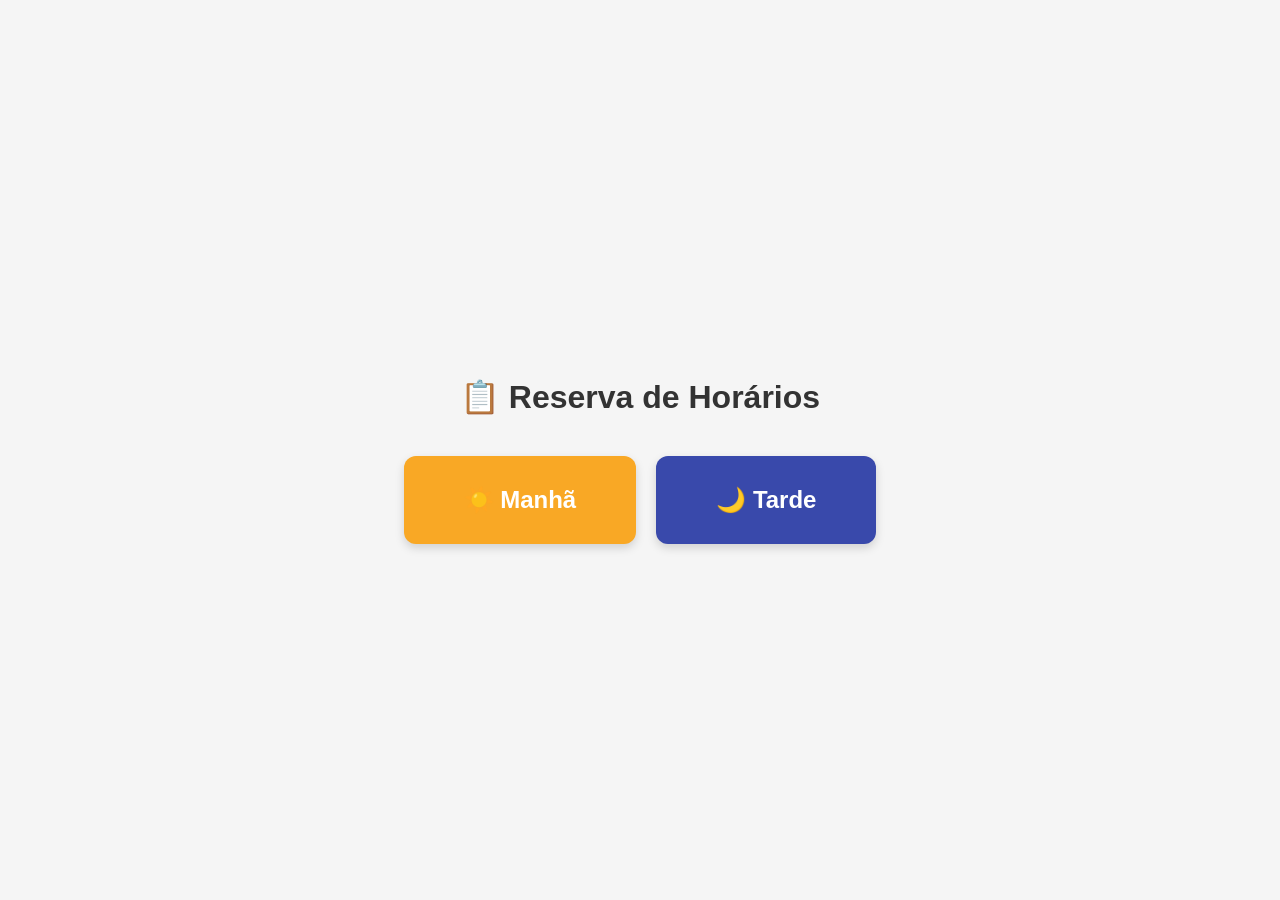
<file: index.html>
<!DOCTYPE html>
<html lang="pt-BR">
<head>
<meta charset="UTF-8">
<meta name="viewport" content="width=device-width, initial-scale=1.0">
<title>Tabelas de Salas</title>
<link rel="icon" href="logofavicon.png" type="image/png">
<link rel="apple-touch-icon" href="logofavicon.png">
<style>
    body {
        font-family: Arial, sans-serif;
        background: #f5f5f5;
        display: flex;
        flex-direction: column;
        align-items: center;
        justify-content: center;
        min-height: 100vh;
        margin: 0;
    }
    h1 { color: #333; margin-bottom: 40px; }
    .botoes { display: flex; gap: 20px; flex-wrap: wrap; justify-content: center; }
    .btn-turno {
        display: block;
        padding: 30px 60px;
        font-size: 24px;
        font-weight: bold;
        text-decoration: none;
        border-radius: 12px;
        color: white;
        transition: transform 0.2s, box-shadow 0.2s;
        box-shadow: 0 4px 10px rgba(0,0,0,0.15);
    }
    .btn-turno:hover {
        transform: translateY(-3px);
        box-shadow: 0 6px 15px rgba(0,0,0,0.25);
    }
    .btn-manha { background: #f9a825; }
    .btn-manha:hover { background: #f57f17; }
    .btn-tarde { background: #3949ab; }
    .btn-tarde:hover { background: #283593; }
</style>
</head>
<body>
    <h1>📋 Reserva de Horários</h1>
    <div class="botoes">
        <a href="manha.html" class="btn-turno btn-manha">☀️ Manhã</a>
        <a href="tarde.html" class="btn-turno btn-tarde">🌙 Tarde</a>
    </div>
</body>
</html>
</file>
